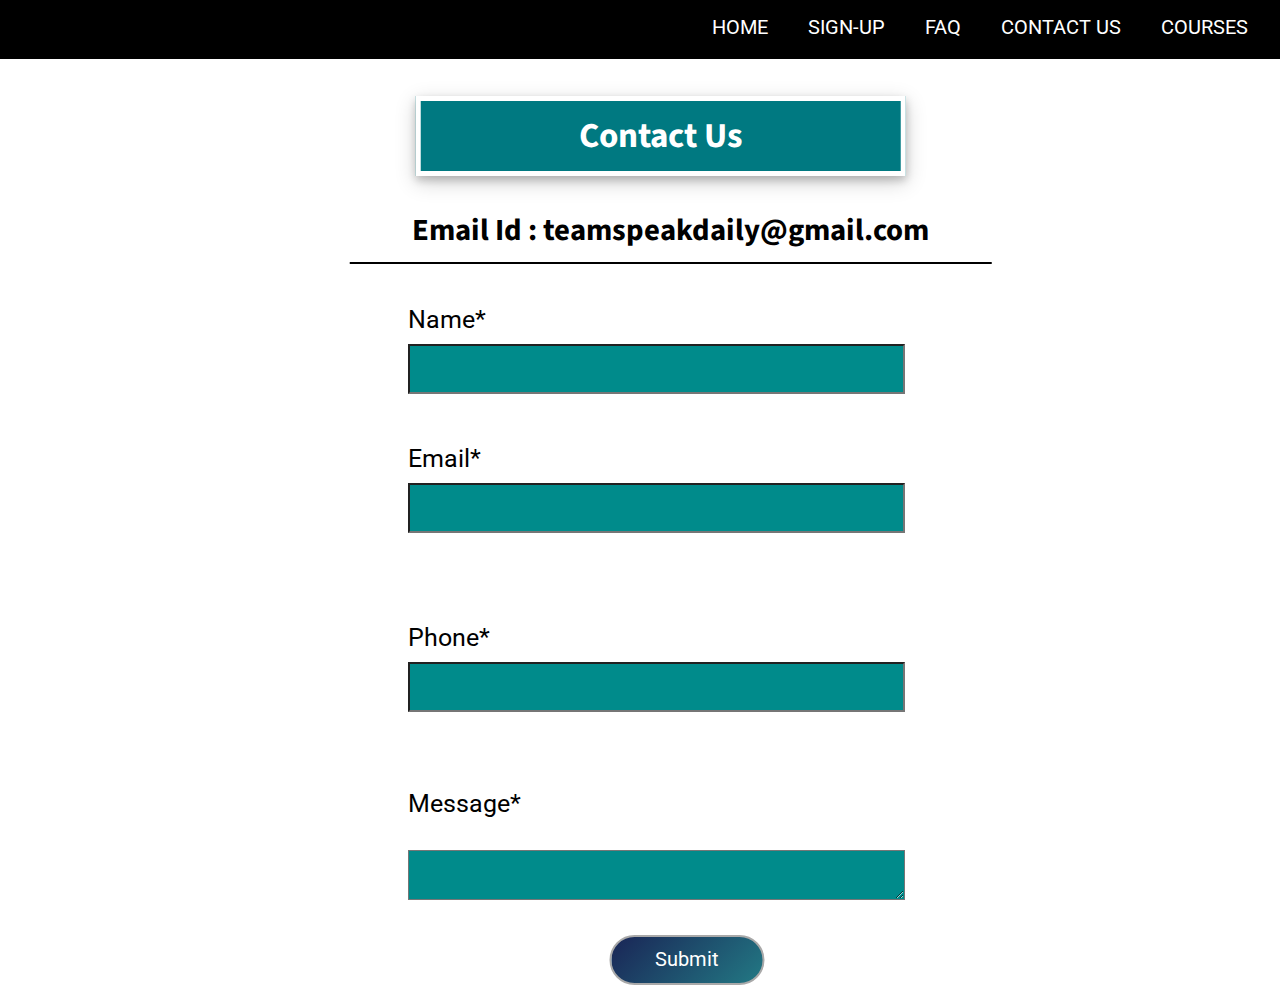
<file: contact.html>
<html>
<head>
    <link rel="stylesheet" type="text/css" href="contact.css">
    <meta name="viewport" content="width=device-width, initial-scale=1.0">
<link href="https://fonts.googleapis.com/css?family=Open+Sans|Poppins|Roboto|Source+Sans+Pro&display=swap" rel="stylesheet">
</head>
<body>
  <div class="hello" >
  <ul class="first">
  <li class="second"><a href="dashboard.html">LOGIN</a></li>
  <li class="second"><a href="courses.html">COURSES</a></li>
  <li class="second"><a href="contact.html">CONTACT US</a></li>
  <li class="second"><a href="faq.html">FAQ</a></li>
  <li class="second"><a href="signup.html">SIGN-UP</a></li>
  <li class="second"><a href="https://ekta20.github.io/speakdaily/">HOME</a></li>
  </ul>
  </div>
  <div class="up">
  <h1 class="head">Contact Us</h1>
  <h1 class="subhead">Email Id : teamspeakdaily@gmail.com</h1>
  <form>
    <div class="colm">
    <label for="tname">Name*</label><br>
    <input type="text" id="tname" name="tname" required><br>
  </div>
    <div class="colm">
    <label for="email">Email*</label><br>
    <input type="email" id="email" name="email" required><br>
    </div>
  </form>
  <form>
      <div class="colm">
    <label for="phone onne">Phone*</label><br>
    <input type="number" id="phone" name="phone" required><br>
    </div>
      <p class="mes">Message*</p><br>
      <textarea name="motivation" rows="3" columns="20"></textarea><br>
<input type="submit" value="Submit" class="button">
  </form>
</body>
</html>
</file>
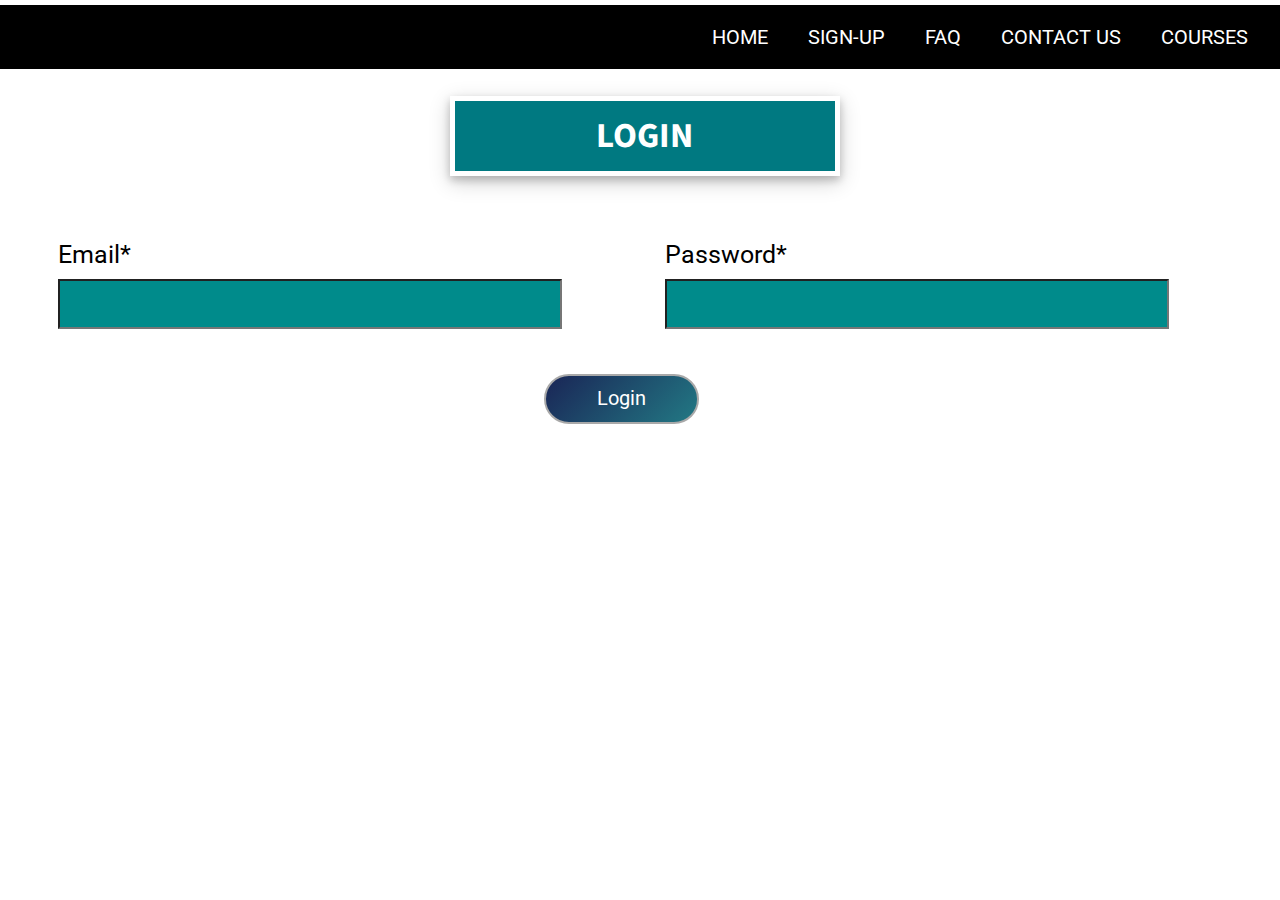
<file: dashboard.html>
<html>
<head>
    <link rel="stylesheet" type="text/css" href="dashboard.css">
    <meta name="viewport" content="width=device-width, initial-scale=1.0">
<link href="https://fonts.googleapis.com/css?family=Open+Sans|Poppins|Roboto|Source+Sans+Pro&display=swap" rel="stylesheet">
</head>
<body>
  <div class="hello" >
  <ul class="first">
  <li class="second"><a href="dashboard.html">LOGIN</a></li>
  <li class="second"><a href="courses.html">COURSES</a></li>
  <li class="second"><a href="contact.html">CONTACT US</a></li>
  <li class="second"><a href="faq.html">FAQ</a></li>
  <li class="second"><a href="signup.html">SIGN-UP</a></li>
  <li class="second"><a href="https://ekta20.github.io/speakdaily/">HOME</a></li>
  </ul>
  </div>
  <div class="up">
  <h1 class="head">LOGIN</h1>
  
  <form>
    <div class="colm">
    <label for="email">Email*</label><br>
    <input type="email" id="email" name="email" required><br>
    </div>
    <div class="colm">
    <label for="password" >Password*</label><br>
    <input type="password" id="password" name="password" required><br>
  </div>
<input type="submit" value="Login" class="button">
  </form>
</body>
</html>
</file>
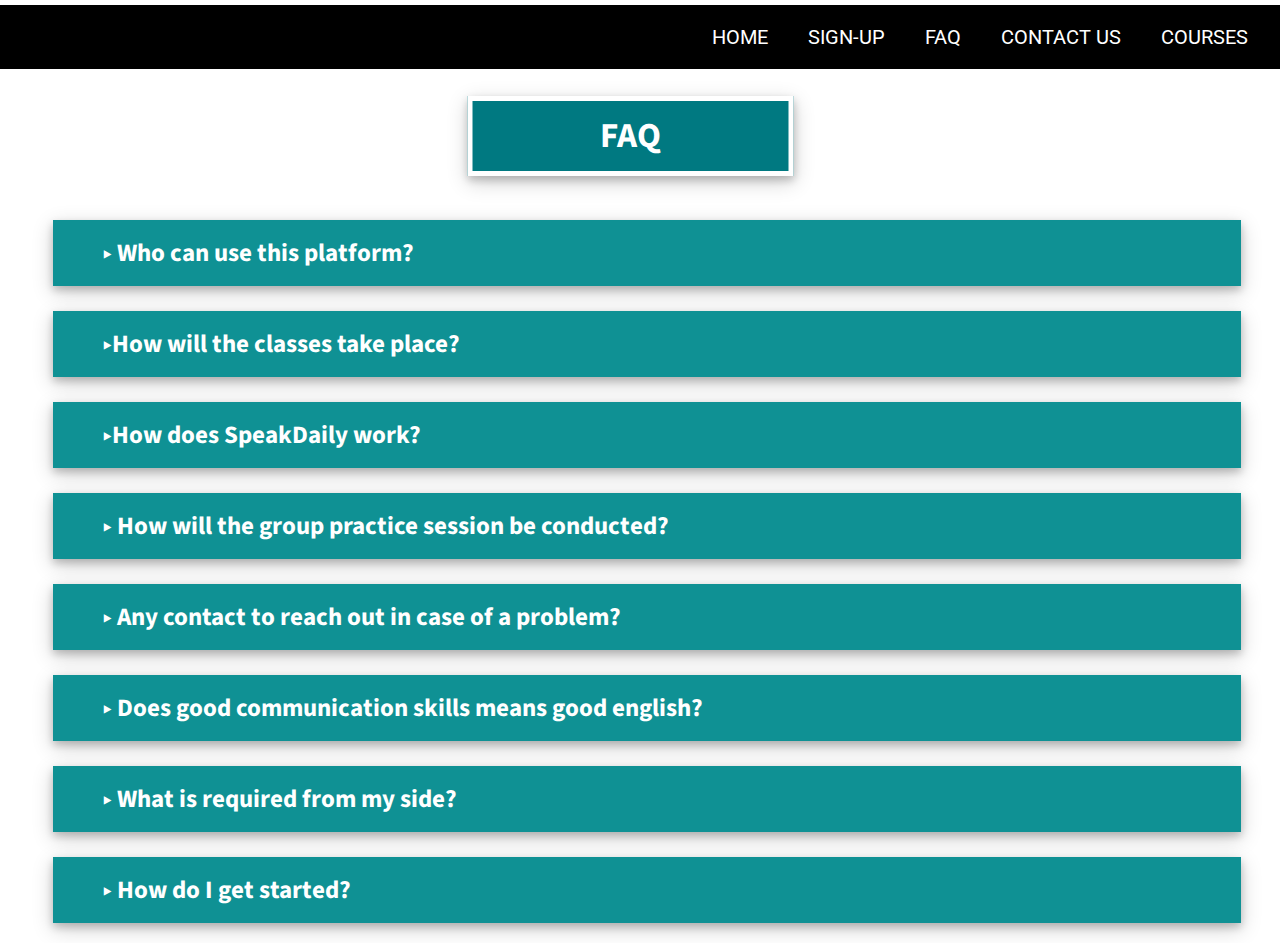
<file: faq.html>
<html>
<head>
    <link rel="stylesheet" type="text/css" href="faq.css">
    <meta name="viewport" content="width=device-width, initial-scale=1.0">
<link href="https://fonts.googleapis.com/css?family=Open+Sans|Poppins|Roboto|Source+Sans+Pro&display=swap" rel="stylesheet">
<script>
function show1(){
  var x =document.getElementById("one");
  if(x.style.display==="none"){x.style.display="block";}
  else{x.style.display="none";}}
  function show2(){
    var x=document.getElementById("two");
    if(x.style.display==="none"){x.style.display="block";}
    else{x.style.display="none";}}
    function show3(){
      var x=document.getElementById("three");
      if(x.style.display==="none"){x.style.display="block";}
      else{x.style.display="none";}}
      function show4(){
        var x=document.getElementById("four");
        if(x.style.display==="none"){x.style.display="block";}
        else{x.style.display="none";}}
        function show5(){
          var x=document.getElementById("five");
          if(x.style.display==="none"){x.style.display="block";}
          else{x.style.display="none";}}
          function show6(){
            var x=document.getElementById("six");
            if(x.style.display==="none"){x.style.display="block";}
            else{x.style.display="none";}}
            function show7(){
              var x=document.getElementById("seven");
              if(x.style.display==="none"){x.style.display="block";}
              else{x.style.display="none";}}
              function show8(){
                var x=document.getElementById("eight");
                if(x.style.display==="none"){x.style.display="block";}
                else{x.style.display="none";}
}
</script>
</head>
<body>
  <div class="hello" >
  <ul class="first">
  <li class="second"><a href="dashboard.html">LOGIN</a></li>
  <li class="second"><a href="courses.html">COURSES</a></li>
  <li class="second"><a href="contact.html">CONTACT US</a></li>
  <li class="second"><a href="faq.html">FAQ</a></li>
  <li class="second"><a href="signup.html">SIGN-UP</a></li>
  <li class="second"><a href="https://ekta20.github.io/speakdaily/">HOME</a></li>
  </ul>
  </div>
  <div class="up">
  <h1 class="head">FAQ</h1>
</div>
<div class="questions">
  <h3 onclick="show1()" style="cursor:pointer"> Who can use this platform?</h3>
  <p id="one" class="dd" style="display:none">Anyone who wants to improve his/her communication, Interpersonal and public speaking skills is welcome to join.</p>
  <h3 onclick="show2()" style="cursor:pointer">How will the classes take place?</h3>
  <p id="two" class="dd" style="display:none">All classes will be conducted online via live sessions or recorded videos.</p>
  <h3 onclick="show3()" style="cursor:pointer">How does SpeakDaily work?</h3>
  <p id="three" class="dd" style="display:none">It’s a simple process.<br>
1) Signup and schedule live sessions with an expert to learn.<br>
2) Practice what you’ve learnt during the lessons in group practice session.<br>
3) Receive feedback from peers and mentors.<br>
4)Get assistance from mentors to improve based on your feedback.<br>
</p>
  <h3 onclick="show4()" style="cursor:pointer"> How will the group practice session be conducted?</h3>
  <p id="four" class="dd" style="display:none">Participants will be grouped together and a common date and time will be fixed for the practice session,which participants will attend via group video calls and then practice by doing some allotted tasks. At the end of practice session each participants will give each other feedback which will be anonymous.</p>
  <h3 onclick="show5()" style="cursor:pointer"> Any contact to reach out in case of a problem?</h3>
  <p id="five" class="dd" style="display:none">Email us at teamspeakdaily@gmail.com for any query or support. For any additional inquiry or feedback you can fill the form on the Contact Us page</p>
  <h3 onclick="show6()" style="cursor:pointer"> Does good communication skills means good english?</h3>
  <p id="six" class="dd" style="display:none">No! communication skills do not depend on any specific language. communication skills encompasses various aspects like listening skills , Empathy,etc. It may happen that a person whose mother tongue is English may not be able to speak comfortably in front of others or in an interview.In this case his language skills are fine but communication skills aren’t. Hope you get the difference,communication skills are not language specific.
<br><br>
<strong>We a SpeakDaily focus to improve communication skills of a person and NOT language skills</strong></p>
  <h3 onclick="show7()" style="cursor:pointer"> What is required from my side?</h3>
  <p id="seven" class="dd" style="display:none">Laptop ,desktop or any mobile device with a good internet connection.</p>
  <h3 onclick="show8()" style="cursor:pointer"> How do I get started?</h3>
  <p id="eight" class="dd" style="display:none">Simple just fill the registration form on the registration page and pay the fees of the course</p>
</div>
</file>
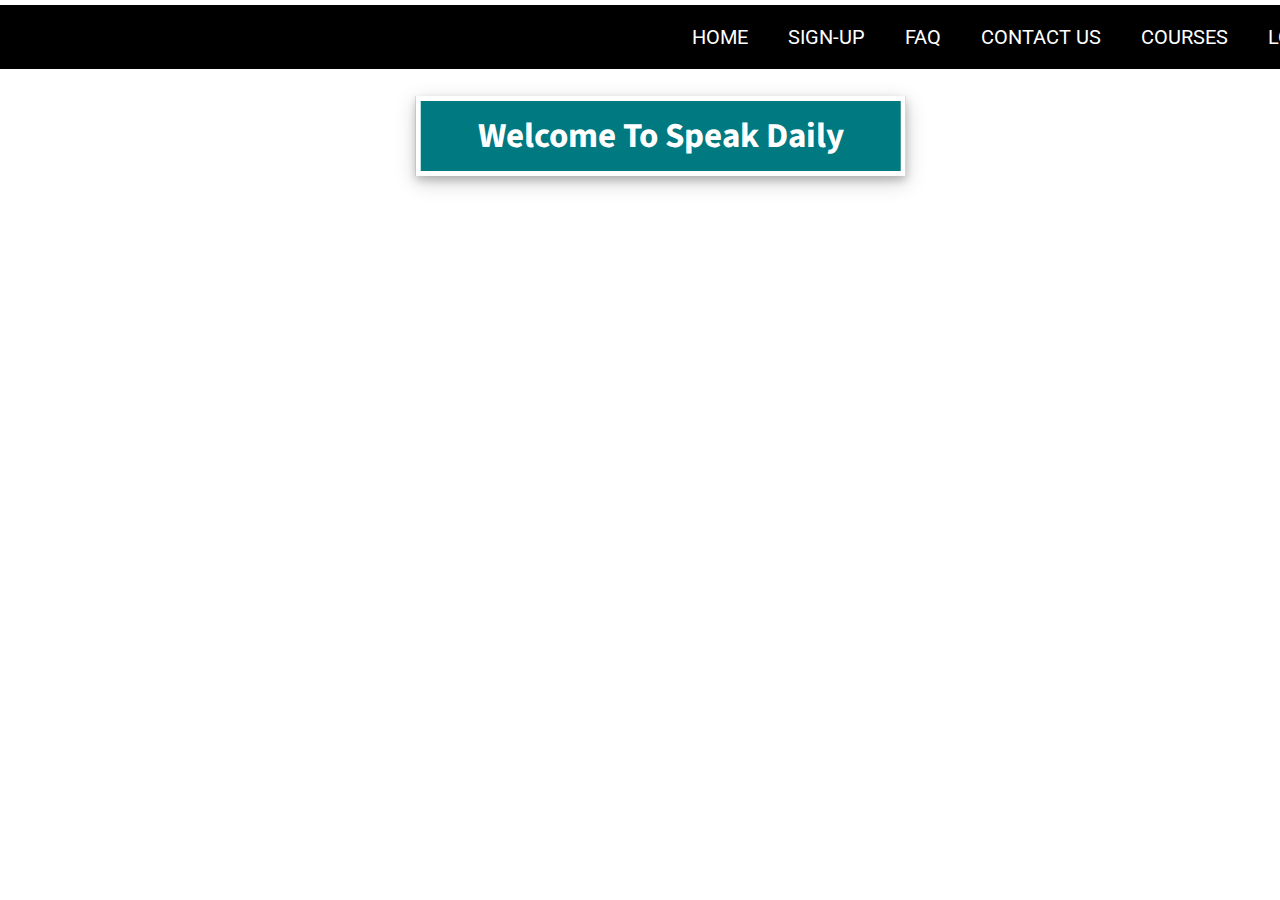
<file: postlogin.html>
<html>
<head>
  <link rel="stylesheet" type="text/css" href="postlogin.css">
  <meta name="viewport" content="width=device-width, initial-scale=1.0">
  <link href="https://fonts.googleapis.com/css?family=Open+Sans|Poppins|Roboto|Source+Sans+Pro&display=swap" rel="stylesheet">
</head>
<body>
<div class="hello" >
<ul class="first">
<li class="second"><a href="dashboard.html">LOGOUT</a></li>
<li class="second"><a href="courses.html">COURSES</a></li>
<li class="second"><a href="contact.html">CONTACT US</a></li>
<li class="second"><a href="faq.html">FAQ</a></li>
<li class="second"><a href="signup.html">SIGN-UP</a></li>
<li class="second"><a href="https://ekta20.github.io/speakdaily">HOME</a></li>
</ul>
</div>
<div class="up">
<h1 class="head">Welcome To Speak Daily</h1>
</div>
</body>
</html>
</file>
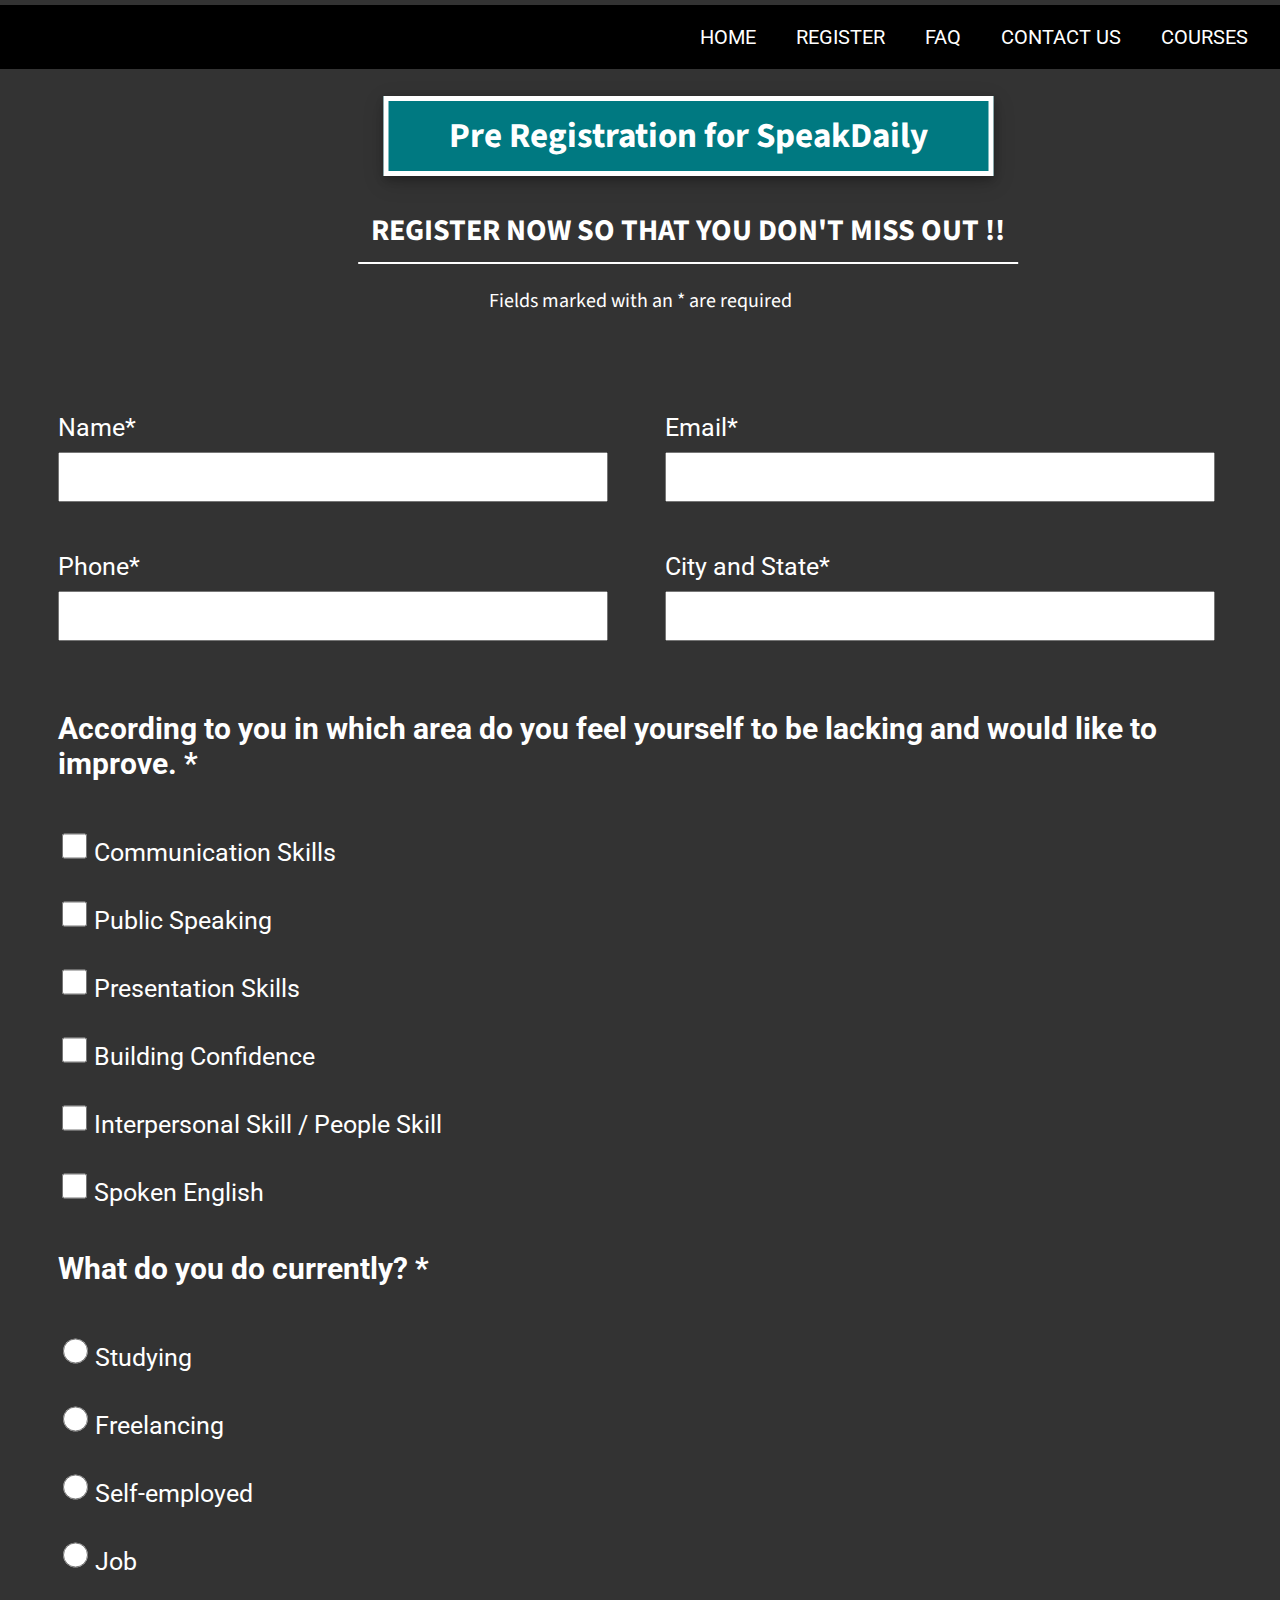
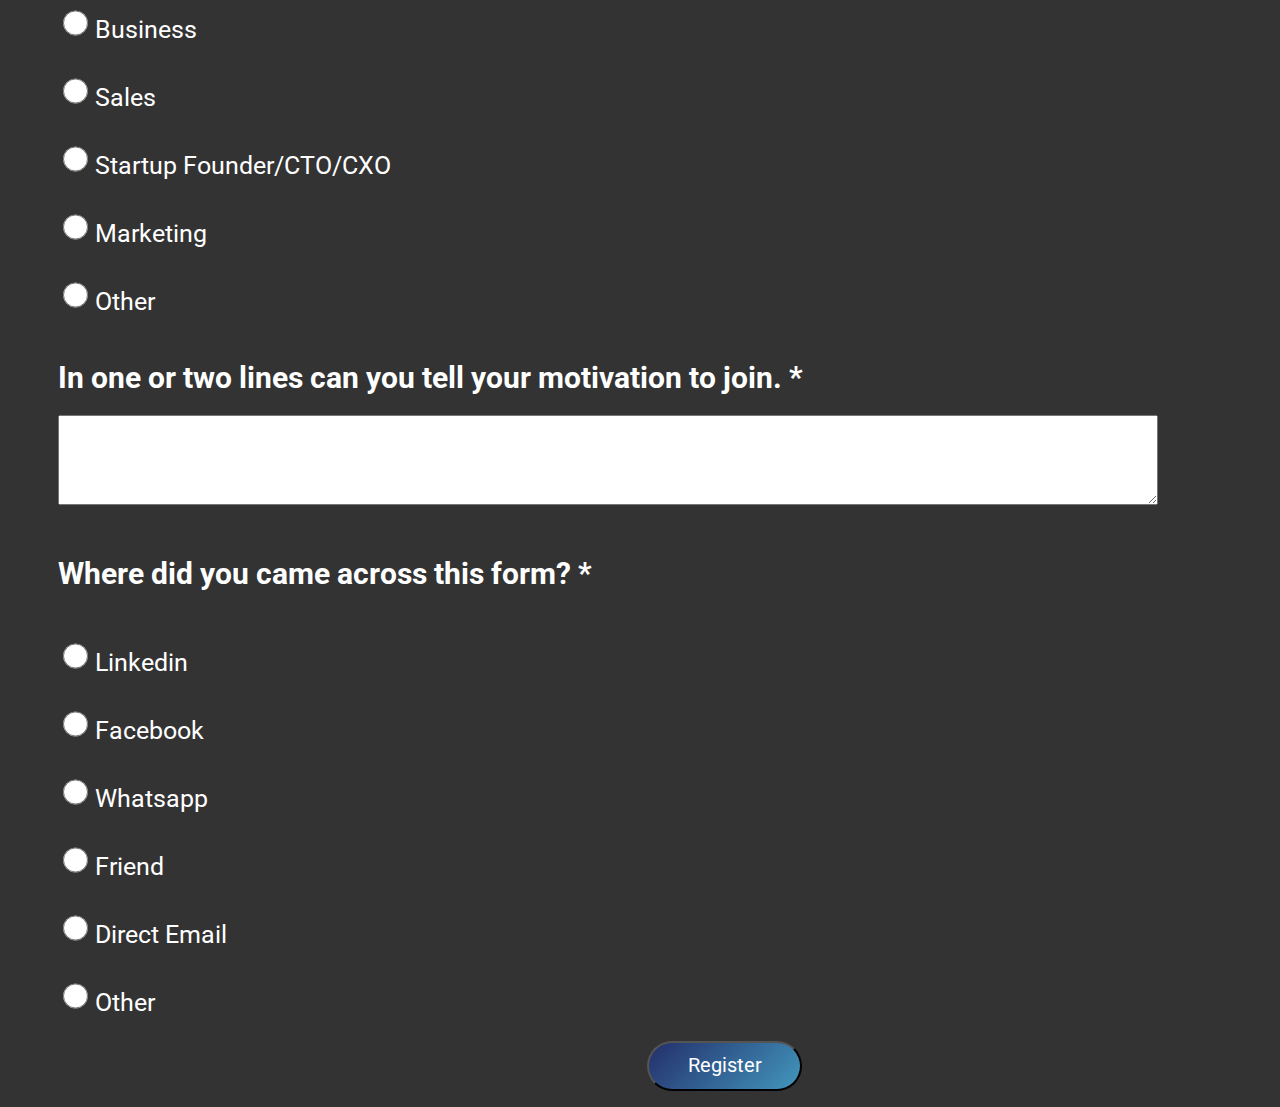
<file: register.html>
<html>
<head>
  <link rel="stylesheet" type="text/css" href="register.css">
  <meta name="viewport" content="width=device-width, initial-scale=1.0">
  <link href="https://fonts.googleapis.com/css?family=Open+Sans|Poppins|Roboto|Source+Sans+Pro&display=swap" rel="stylesheet">
</head>
<body>
<div class="hello" >
<ul class="first">
<li class="second"><a href="dashboard.html">LOGIN</a></li>
<li class="second"><a href="courses.html">COURSES</a></li>
<li class="second"><a href="contact.html">CONTACT US</a></li>
<li class="second"><a href="faq.html">FAQ</a></li>
<li class="second"><a href="register.html">REGISTER</a></li>
<li class="second"><a href="https://ekta20.github.io/speakdaily">HOME</a></li>
</ul>
</div>
<div class="up">
<h1 class="head">Pre Registration for SpeakDaily</h1>
<h1 class="subhead">REGISTER NOW SO THAT YOU
DON'T MISS OUT !!</h1>
<p class="he">Fields marked with an * are required</p>
</div>
<div class="info">
  <form>
    <div class="colm">
    <label for="tname">Name*</label><br>
    <input type="text" id="tname" name="tname" required><br>
  </div>
    <div class="colm">
    <label for="email">Email*</label><br>
    <input type="email" id="email" name="email" required><br>
    </div>
      <div class="colm">
    <label for="phone onne">Phone*</label><br>
    <input type="number" id="phone" name="phone" required><br>
    </div>
      <div class="colm onne">
    <label for="city">City and State*</label><br>
    <input type="text" id="city" name="city" required><br>
    </div>
  </form>
<form>
  <div class="ask1">
  <h1 >According to you in which area do you feel yourself to be lacking and would like to improve. *</h1></div>
  <input class="ck" type="checkbox" id="skill1" name="skill" value="Communication Skills" >
  <label class="ckt" for="skill1">Communication Skills</label><br>
  <input class="ck" type="checkbox" id="skill2" name="skill" value="Public Speaking" >
  <label class="ckt"  for="skill2">Public Speaking</label><br>
  <input class="ck" type="checkbox" id="skill3" name="skill" value="Presentation Skills" >
  <label class="ckt" for="skill3">Presentation Skills</label><br>
  <input class="ck" type="checkbox" id="skill4" name="skill" value="Building Confidence" >
  <label class="ckt" for="skill4">Building Confidence</label><br>
  <input class="ck" type="checkbox" id="skill5" name="skill" value="Interpersonal Skill / People Skill" >
  <label class="ckt" for="skill5">Interpersonal Skill / People Skill</label><br>
  <input class="ck lastt" type="checkbox" id="skill6" name="skill" value="Spoken English" >
  <label class="ckt lastt" for="skill6">Spoken English</label><br>
  <div class="ask1">
  <h1>What do you do currently? *</h1></div>

  <input class="ck" type="radio" id="prof1" name="prof" value="Studying" required>
  <label class="ckt" for="prof1">Studying</label><br>
  <input class="ck" type="radio" id="prof2" name="prof" value="Freelancing" required>
  <label class="ckt"  for="prof2">Freelancing</label><br>
  <input class="ck" type="radio" id="prof3" name="prof" value="Self-employed" required>
  <label class="ckt" for="prof3">Self-employed</label><br>
  <input class="ck" type="radio" id="prof4" name="prof" value="Job" required>
  <label class="ckt" for="prof4">Job</label><br>
  <input class="ck" type="radio" id="prof5" name="prof" value="Business" required>
  <label class="ckt" for="prof5">Business</label><br>
  <input class="ck" type="radio" id="prof6" name="prof" value="Sales" required>
  <label class="ckt" for="prof6">Sales</label><br>
  <input class="ck" type="radio" id="prof7" name="prof" value="Startup Founder/CTO/CXO" required>
  <label class="ckt" for="prof7">Startup Founder/CTO/CXO</label><br>
  <input class="ck" type="radio" id="prof8" name="prof" value="Marketing" required>
  <label class="ckt" for="prof8">Marketing</label><br>
  <input class="ck lastt" type="radio" id="prof9" name="prof" value="Other" required>
  <label class="ckt lastt" for="prof9">Other</label><br>
  <div class="ask1">
  <h1>In one or two lines can you tell your motivation to join. *</h1></div>
<textarea name="motivation" rows="3" columns="20"></textarea>
<div class="ask1">
<h1>Where did you came across this form? *
</h1></div>
<input class="ck" type="radio" id="w1" name="where" value="Linkedin" required>
<label class="ckt" for="w1">Linkedin</label><br>
<input class="ck" type="radio" id="w2" name="where" value="Facebook" required>
<label class="ckt"  for="w2">Facebook</label><br>
<input class="ck" type="radio" id="w3" name="where" value="Whatsapp" required>
<label class="ckt" for="w3">Whatsapp</label><br>
<input class="ck" type="radio" id="w4" name="where" value="Friend" required>
<label class="ckt" for="w4">Friend</label><br>
<input class="ck" type="radio" id="w5" name="where" value="Direct Email" required>
<label class="ckt" for="w5">Direct Email</label><br>
<input class="ck lastt" type="radio" id="w6" name="where" value="Other" required>
<label class="ckt lastt" for="w6">Other</label><br>


<input type="submit" value="Register" class="button">
</form>
  </div>
</body>
</html>
</file>
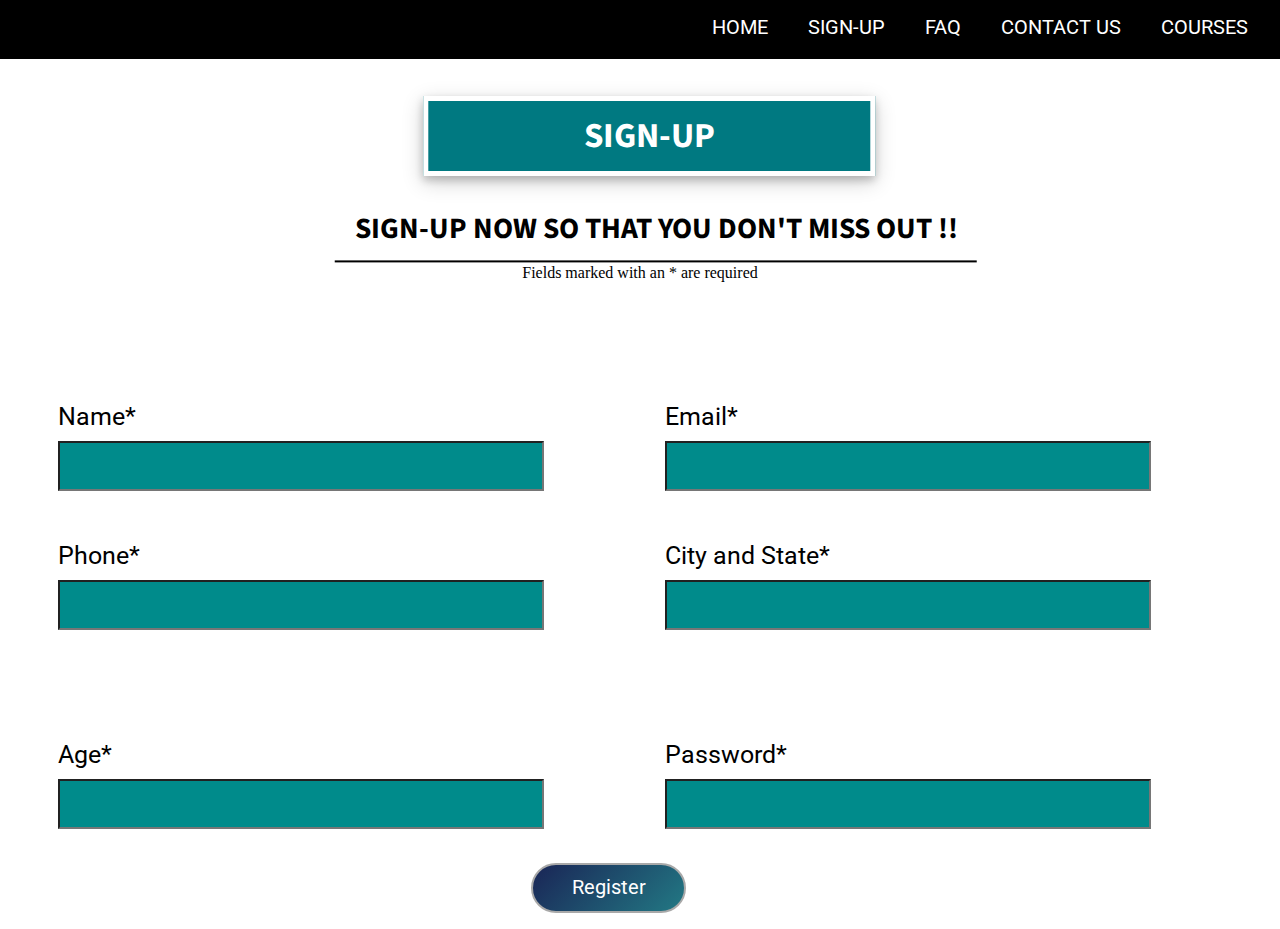
<file: signup.html>
<html>
<head>
  <link rel="stylesheet" type="text/css" href="signup.css">
  <meta name="viewport" content="width=device-width, initial-scale=1.0">
  <link href="https://fonts.googleapis.com/css?family=Open+Sans|Poppins|Roboto|Source+Sans+Pro&display=swap" rel="stylesheet">
</head>
<body>
<div class="hello" >
<ul class="first">
<li class="second"><a href="login.html">LOGIN</a></li>
<li class="second"><a href="courses.html">COURSES</a></li>
<li class="second"><a href="contact.html">CONTACT US</a></li>
<li class="second"><a href="faq.html">FAQ</a></li>
<li class="second"><a href="signup.html">SIGN-UP</a></li>
<li class="second"><a href="https://ekta20.github.io/speakdaily">HOME</a></li>
</ul>
</div>
<div class="up">
<h1 class="head">SIGN-UP</h1>
<h1 class="subhead">SIGN-UP NOW SO THAT YOU
DON'T MISS OUT !!</h1>
<p class="he">Fields marked with an * are required</p>
</div>
<div class="info">
  <form>
    <div class="colm">
    <label for="tname">Name*</label><br>
    <input type="text" id="tname" name="tname"><br>
  </div>
    <div class="colm">
    <label for="email">Email*</label><br>
    <input type="email" id="email" name="email"><br>
    </div>
      <div class="colm">
    <label for="phone onne">Phone*</label><br>
    <input type="number" id="phone" name="phone"><br>
    </div>
      <div class="colm onne">
    <label for="city">City and State*</label><br>
    <input type="text" id="city" name="city"><br>
    </div>
    <div class="colm onne">
  <label for="age">Age*</label><br>
  <input type="number" id="age" name="age"><br>
  </div>
    <div class="colm onne">
  <label for="password">Password*</label><br>
  <input type="password" id="password" name="password"><br>
  </div>
  <input type="submit" value="Register" class="button">
  </form>
  </body>
  </html>
</file>
<file: contact.css>
ul.first{overflow:hidden;
list-style-type:none;
background-color:black;
padding:0;
margin-left: -25px;
position:fixed;

margin-top:-45px;
width:1382px;
z-index:1;
}

li.second{ float:right;
}
li.second a {padding:20px;
  font-size: 20px;
  font-family: 'Roboto', sans-serif;
  padding-top: 20px;
  padding-bottom: 20px;
text-align: right;
display:block;

cursor:pointer;
color:white;
text-decoration:none;
text-align:center;}
li.second a:hover{background-color:rgb(90,234,255);
color:black;

}
li.second a:active{color:teal;}
h1.head{text-align: center;
box-shadow: 0 4px 8px 0 rgba(0, 0, 0, 0.2), 0 6px 20px 0 rgba(0, 0, 0, 0.19);
color:white;
width:38%;
font-family: 'Source Sans Pro', sans-serif;
padding:80px,30px,80px,30px;
padding-top:10px;
padding-bottom:10px;
background-color: rgba(0,121,129);
border:5px solid white;
font-size: 35px;
transform:translateX(130%);
animation-name:home;
animation-duration:4s;
animation-timing-function: ease;
position:relative;
margin:40px;
transform: translate(75%,70%);
}
body{background-color: white;}
.subhead{text-align: center;

color:black;
width:50%;
font-family: 'Source Sans Pro', sans-serif;

padding-top:10px;
padding-bottom:10px;
padding-left: 5px;
padding-right: 5px;

font-size: 2.4vw;
transform:translateX(110%);
position:relative;
margin:40px;
transform: translate(47%,60%);
border-bottom: 2px solid black;

}
form{  font-family: 'Roboto', sans-serif;
margin-top:80px;
margin-left:400px;
}
label{color:black;
font-size:25px;

}
input{width:115%;
height:50px;
margin-top:10px;
font-size:30px;
font-family: 'Source Sans Pro', sans-serif;
margin-bottom: 10px;
background-color: darkcyan;
color:white;
padding-left:10px;

}
.colm{
width:50%;
margin-top:40px;
}
.onne{margin-bottom:60px;}
.button {border:2px solid darkgrey;
  border-radius:100px;
  width:200px;
  background:linear-gradient(to bottom right,rgb(22,0,66),rgb(41,187,168)),lightskyblue;
  background-size:220px 220px,0px 220px;
  background-position:left,left;
  background-repeat:no-repeat;
font-size:20px;

color:white;
margin:auto;
padding:30px;
padding-top:10px;
padding-bottom:15px;
 width:155px;
 animation-name:home;
 animation-duration:4s;
 animation-timing-function: ease;
transform: translate(130%,100%);

font-family: 'Roboto', sans-serif;
}
.button:hover{color:black;
  background-size:0px 220px,200px 220px;
  top:50%;
  transition-duration:0.8s;
  transition-delay:0.1s
  transition-timing-function:ease;
 }
 span{font-size:25px;}
 .button:hover span{animation-name:example;animation-duration:0.8s;
 animation-iteration-count:infinite;}
@keyframes example{from{opacity:1;} to{opacity:0;}}
textarea{width:57.5%;
  font-size:20px;
  background-color: darkcyan;
  font-family: 'Source Sans Pro', sans-serif;
transform:translateY(30%);
height:50px;}
p.mes{color:black;
  margin-top:60px;
  transform:translateY(25%);
font-size:25px;
margin-bottom:5px;}
@media screen and (max-width:850px){

li.second {width:100%;
text-align: center;


}
li.second a{width: 100%;
margin-right: -30px;
width:100%;}
ul.first{position: relative;
width:120%;
margin-top:0%;
}
h1.head{margin-top:-10%;
margin-left:3%;}
textarea{margin-left:2%;
width:87%;}

input{width:180%;}
.subhead{font-size:6vw;
margin-left:-28%;
width:80%;
text-align: center;}
form{margin-left:2%;}
.button{margin-left:-30%;}
}
</file>
<file: dashboard.css>
ul.first{overflow:hidden;
list-style-type:none;
background-color:black;
padding:0;
margin-left: -25px;
position:fixed;

margin-top:-35px;
width:1382px;
z-index:1;
}

li.second{ float:right;
}
li.second a {padding:20px;
  font-size: 20px;
  font-family: 'Roboto', sans-serif;
  padding-top: 20px;
  padding-bottom: 20px;
text-align: right;
display:block;

cursor:pointer;
color:white;
text-decoration:none;
text-align:center;}
li.second a:hover{background-color:rgb(90,234,255);
color:black;

}
li.second a:active{color:teal;}
h1.head{text-align: center;
box-shadow: 0 4px 8px 0 rgba(0, 0, 0, 0.2), 0 6px 20px 0 rgba(0, 0, 0, 0.19);
color:white;
width:30%;
font-family: 'Source Sans Pro', sans-serif;
padding:80px,30px,80px,30px;
padding-top:10px;
padding-bottom:10px;
background-color: rgba(0,121,129);
border:5px solid white;
font-size: 35px;
transform:translateX(130%);
animation-name:home;
animation-duration:4s;
animation-timing-function: ease;
position:relative;
margin:40px;
margin-left: 35%;
transform: translateY(70%);
}
body{background-color: white;}
.subhead{text-align: center;

color:black;
width:40%;
font-family: 'Source Sans Pro', sans-serif;

padding-top:10px;
padding-bottom:10px;
padding-left: 5px;
padding-right: 5px;

font-size: 30px;
position:relative;
margin:40px;
margin-left:30%;
transform: translateY(60%);

border-bottom: 2px solid black;

}
form{  font-family: 'Roboto', sans-serif;
margin-top:80px;
margin-left:50px;
}
label{color:black;
font-size:25px;

}
input{width:83%;
height:50px;
margin-top:10px;
font-size:30px;
font-family: 'Source Sans Pro', sans-serif;
margin-bottom: 10px;
background-color: darkcyan;
color:white;
padding-left:10px;
}
.colm{float:left;
width:50%;
margin-top:40px;}
.onne{margin-bottom:60px;}
.button {border:2px solid darkgrey;
  border-radius:100px;
  width:200px;
  background:linear-gradient(to bottom right,rgb(22,0,66),rgb(41,187,168)),lightskyblue;
  background-size:220px 220px,0px 220px;
  background-position:left,left;
  background-repeat:no-repeat;
font-size:20px;

color:white;
margin:auto;
padding:30px;
padding-top:10px;
padding-bottom:15px;
 width:155px;
 animation-name:home;
 animation-duration:4s;
 animation-timing-function: ease;
transform: translateY(70%);
margin-left:40%;

font-family: 'Roboto', sans-serif;
}
.button:hover{color:black;
  background-size:0px 220px,200px 220px;
  top:50%;
  transition-duration:0.8s;
  transition-delay:0.1s
  transition-timing-function:ease;
 }
 span{font-size:25px;}
 .button:hover span{animation-name:example;animation-duration:0.8s;
 animation-iteration-count:infinite;}
@keyframes example{from{opacity:1;} to{opacity:0;}}
@media screen and (max-width:850px){

li.second {width:100%;
text-align: center;


}
li.second a{width: 100%;
margin-right: -30px;
width:100%;}
ul.first{position: relative;
width:120%;
margin-top:0%;
}
h1.head{width:50%;

margin-left:25%;}
.colm{width:120%;}
.button{margin-left:25%;}
form{margin-left:0%;}
}
</file>
<file: faq.css>
ul.first{overflow:hidden;
list-style-type:none;
background-color:black;
padding:0;
margin-left: -25px;
position:fixed;

margin-top:-35px;
width:1382px;
z-index:1;
}

li.second{ float:right;
}
li.second a {padding:20px;
  font-size: 20px;
  font-family: 'Roboto', sans-serif;
  padding-top: 20px;
  padding-bottom: 20px;
text-align: right;
display:block;

cursor:pointer;
color:white;
text-decoration:none;
text-align:center;}
li.second a:hover{background-color:rgb(90,234,255);
color:black;

}
li.second a:active{color:teal;}
h1.head{text-align: center;
box-shadow: 0 4px 8px 0 rgba(0, 0, 0, 0.2), 0 6px 20px 0 rgba(0, 0, 0, 0.19);
color:white;
width:25%;
font-family: 'Source Sans Pro', sans-serif;
padding:80px,30px,80px,30px;
padding-top:10px;
padding-bottom:10px;
background-color: rgba(0,121,129);
border:5px solid white;
font-size: 35px;
transform:translateX(130%);
animation-name:home;
animation-duration:4s;
animation-timing-function: ease;
position:relative;
margin:40px;
transform: translate(75%,70%);
margin-left: 17%;
}
body{background-color: white;}
h3{background-color: rgb(15,145,148);
color:white;
font-family: 'Source Sans Pro', sans-serif;
font-size:25px;
margin-left: 45px;
margin-bottom: 20px;
padding-left: 50px;
padding-top: 15px;
padding-bottom: 15px;
box-shadow: 0 4px 8px 0 rgba(0, 0, 0, 0.2), 0 6px 20px 0 rgba(0, 0, 0, 0.19);
width:90%;}
h3:hover{background-color: teal;
}
h3::before{content:'\25B8 ';}
.questions{margin-top: 100px;}
.dd{margin-left:10%;
  margin-right: 10%;
  font-family: 'Source Sans Pro', sans-serif;
  font-size:20px;
  margin-top:-8px;
  text-align:justify;
}
@media screen and (max-width:850px){

li.second {width:100%;
text-align: center;


}
li.second a{width: 100%;
margin-right: -30px;
width:100%;}
ul.first{position: relative;
width:120%;
}
  h3{font-size:5vw;
  margin-left: -10%;}

  ul.first{margin-top:0%;}
}
</file>
<file: postlogin.css>
ul.first{overflow:hidden;
list-style-type:none;
background-color:black;
padding:0;
margin-left: -25px;
position:fixed;

margin-top:-35px;
width:1382px;
z-index:1;
}

li.second{ float:right;
}
li.second a {padding:20px;
  font-size: 20px;
  font-family: 'Roboto', sans-serif;
  padding-top: 20px;
  padding-bottom: 20px;
text-align: right;
display:block;

cursor:pointer;
color:white;
text-decoration:none;
text-align:center;}
li.second a:hover{background-color:rgb(90,234,255);
color:black;

}
li.second a:active{color:teal;}
h1.head{text-align: center;
box-shadow: 0 4px 8px 0 rgba(0, 0, 0, 0.2), 0 6px 20px 0 rgba(0, 0, 0, 0.19);
color:white;
width:38%;
font-family: 'Source Sans Pro', sans-serif;
padding:80px,30px,80px,30px;
padding-top:10px;
padding-bottom:10px;
background-color: rgba(0,121,129);
border:5px solid white;
font-size: 35px;
transform:translateX(130%);
animation-name:home;
animation-duration:4s;
animation-timing-function: ease;
position:relative;
margin:40px;
transform: translate(75%,70%);
}
body{background-color:white;}
@media screen and (max-width:850px){

li.second {width:100%;
text-align: center;


}
li.second a{width: 100%;
margin-right: -30px;
width:100%;}
ul.first{position: relative;
width:120%;
margin-top:0%;
}
h1.head{width:60%;
margin-left: -22%;}

}
</file>
<file: register.css>
ul.first{overflow:hidden;
list-style-type:none;
background-color:black;
padding:0;
margin-left: -25px;
position:fixed;

margin-top:-35px;
width:1382px;
z-index:1;
}

li.second{ float:right;
}
li.second a {padding:20px;
  font-size: 20px;
  font-family: 'Roboto', sans-serif;
  padding-top: 20px;
  padding-bottom: 20px;
text-align: right;
display:block;

cursor:pointer;
color:white;
text-decoration:none;
text-align:center;}
li.second a:hover{background-color:rgb(90,234,255);
color:black;

}
li.second a:active{color:teal;}
h1.head{text-align: center;
box-shadow: 0 4px 8px 0 rgba(0, 0, 0, 0.2), 0 6px 20px 0 rgba(0, 0, 0, 0.19);
color:white;
width:600px;
font-family: 'Source Sans Pro', sans-serif;
padding:80px,30px,80px,30px;
padding-top:10px;
padding-bottom:10px;
background-color: rgba(0,121,129);
border:5px solid white;
font-size: 35px;
transform:translateX(110%);
animation-name:home;
animation-duration:4s;
animation-timing-function: ease;
position:relative;
margin:40px;
transform: translate(55%,70%);
}
body{background-color: rgba(0,0,0,0.8);}
.subhead{text-align: center;

color:white;
width:650px;
font-family: 'Source Sans Pro', sans-serif;

padding-top:10px;
padding-bottom:10px;
padding-left: 5px;
padding-right: 5px;

font-size: 30px;
transform:translateX(110%);
position:relative;
margin:40px;
transform: translate(47%,60%);
border-bottom: 2px solid white;

}
@keyframes attention{from{background-color: lightskyblue;}to{background-color: white;}}
.he{font-family: 'Source Sans Pro', sans-serif;
color:white;
text-align:center;
transform: translateY(80%);
font-size:20px;}
form{  font-family: 'Roboto', sans-serif;
margin-top:80px;
margin-left:50px;
}
label{color:white;
font-size:25px;

}
input{width:550px;
height:50px;
margin-top:10px;
font-size:20px;
font-family: 'Source Sans Pro', sans-serif;
margin-bottom: 10px;
}
.colm{float:left;
width:50%;
margin-top:40px;}
.onne{margin-bottom:60px;}
div.ask1{
font-size: 15px;
color:white;
 font-family: 'Roboto', sans-serif;
 margin-bottom: 10px;
}
.ck{width:25px;
transform: translateY(20%);
margin-bottom: 8px;}
.ckt{font-size:25px;
margin-bottom: 8px;}

textarea{width:1100px;
  font-size:20px;
  font-family: 'Source Sans Pro', sans-serif;
margin-bottom:30px;}
.lastt{margin-bottom:30px;}
.button {
  border-radius:30px;
  width:200px;
  background:linear-gradient(to bottom right,rgb(22,0,70),rgb(90,234,255)),lightskyblue;
  background-size:220px 220px,0px 220px;
  background-position:left,left;
  background-repeat:no-repeat;
font-size:20px;

color:white;
margin:auto;
padding:30px;
padding-top:10px;
padding-bottom:15px;
 width:155px;
 animation-name:home;
 animation-duration:4s;
 animation-timing-function: ease;
transform: translateX(380%);

font-family: 'Roboto', sans-serif;
}
.button:hover{color:black;
  background-size:0px 220px,200px 220px;
  top:50%;
  transition-duration:0.8s;
  transition-delay:0.1s
  transition-timing-function:ease;
 }
 span{font-size:25px;}
 .button:hover span{animation-name:example;animation-duration:0.8s;
 animation-iteration-count:infinite;}
@keyframes example{from{opacity:1;} to{opacity:0;}}
</file>
<file: signup.css>
ul.first{overflow:hidden;
list-style-type:none;
background-color:black;
padding:0;
margin-left: -25px;
position:fixed;

margin-top:-45px;
width:1382px;
z-index:1;
}

li.second{ float:right;
}
li.second a {padding:20px;
  font-size: 20px;
  font-family: 'Roboto', sans-serif;
  padding-top: 20px;
  padding-bottom: 20px;
text-align: right;
display:block;

cursor:pointer;
color:white;
text-decoration:none;
text-align:center;}
li.second a:hover{background-color:rgb(90,234,255);
color:black;

}
li.second a:active{color:teal;}
h1.head{text-align: center;
box-shadow: 0 4px 8px 0 rgba(0, 0, 0, 0.2), 0 6px 20px 0 rgba(0, 0, 0, 0.19);
color:white;
width:35%;
font-family: 'Source Sans Pro', sans-serif;
padding:80px,30px,80px,30px;
padding-top:10px;
padding-bottom:10px;
background-color: rgba(0,121,129);
border:5px solid white;
font-size: 35px;
transform:translateX(130%);
animation-name:home;
animation-duration:4s;
animation-timing-function: ease;
position:relative;
margin:40px;
margin-left:6%;
transform: translate(75%,70%);
}
body{background-color: white;}
.subhead{text-align: center;

color:black;
width:50%;
font-family: 'Source Sans Pro', sans-serif;

padding-top:10px;
padding-bottom:10px;
padding-left: 5px;
padding-right: 5px;

font-size: 2.3vw;
transform:translateX(110%);
position:relative;
margin:40px;
margin-left:2%;
transform: translate(47%,60%);
border-bottom: 2px solid black;

}
form{  font-family: 'Roboto', sans-serif;
margin-top:80px;
margin-left:50px;
}
label{color:black;
font-size:25px;

}
input{width:80%;
height:50px;
margin-top:10px;
font-size:30px;
font-family: 'Source Sans Pro', sans-serif;
margin-bottom: 10px;
background-color: darkcyan;
color:white;
padding-left:10px;
}
.colm{float:left;
width:50%;
margin-top:40px;}
.onne{margin-bottom:60px;}
.button {border:2px solid darkgrey;
  border-radius:100px;
  width:200px;
  background:linear-gradient(to bottom right,rgb(22,0,66),rgb(41,187,168)),lightskyblue;
  background-size:220px 220px,0px 220px;
  background-position:left,left;
  background-repeat:no-repeat;
font-size:20px;

color:white;
margin:auto;
padding:30px;
padding-top:10px;
padding-bottom:15px;
 width:155px;
 animation-name:home;
 animation-duration:4s;
 animation-timing-function: ease;

margin-left: 39%;
margin-top:-3%;
font-family: 'Roboto', sans-serif;
}
.button:hover{color:black;
  background-size:0px 220px,200px 220px;
  top:50%;
  transition-duration:0.8s;
  transition-delay:0.1s
  transition-timing-function:ease;
 }
 span{font-size:25px;}
 .button:hover span{animation-name:example;animation-duration:0.8s;
 animation-iteration-count:infinite;}
@keyframes example{from{opacity:1;} to{opacity:0;}}
.he{text-align: center;}
@media screen and (max-width:850px)
{.colm{width:65%;
margin-left:-10%;}
li.second {width:100%;
text-align: center;


}
.subhead{font-size: 5vw;
  margin-left: 0%;
margin-top: -10%;
margin-bottom: 20%;}
li.second a{width: 100%;
margin-right: -30px;
width:100%;}
ul.first{position: relative;
width:120%;
margin-top:-3%;
}
h1.head{margin-left: -14%;
width:50%;
margin-top:2%;
font-size: 10vw;}
input{width:150%;}
form{margin-top:10%;}
.button{margin-left:10%;}
}
</file>
